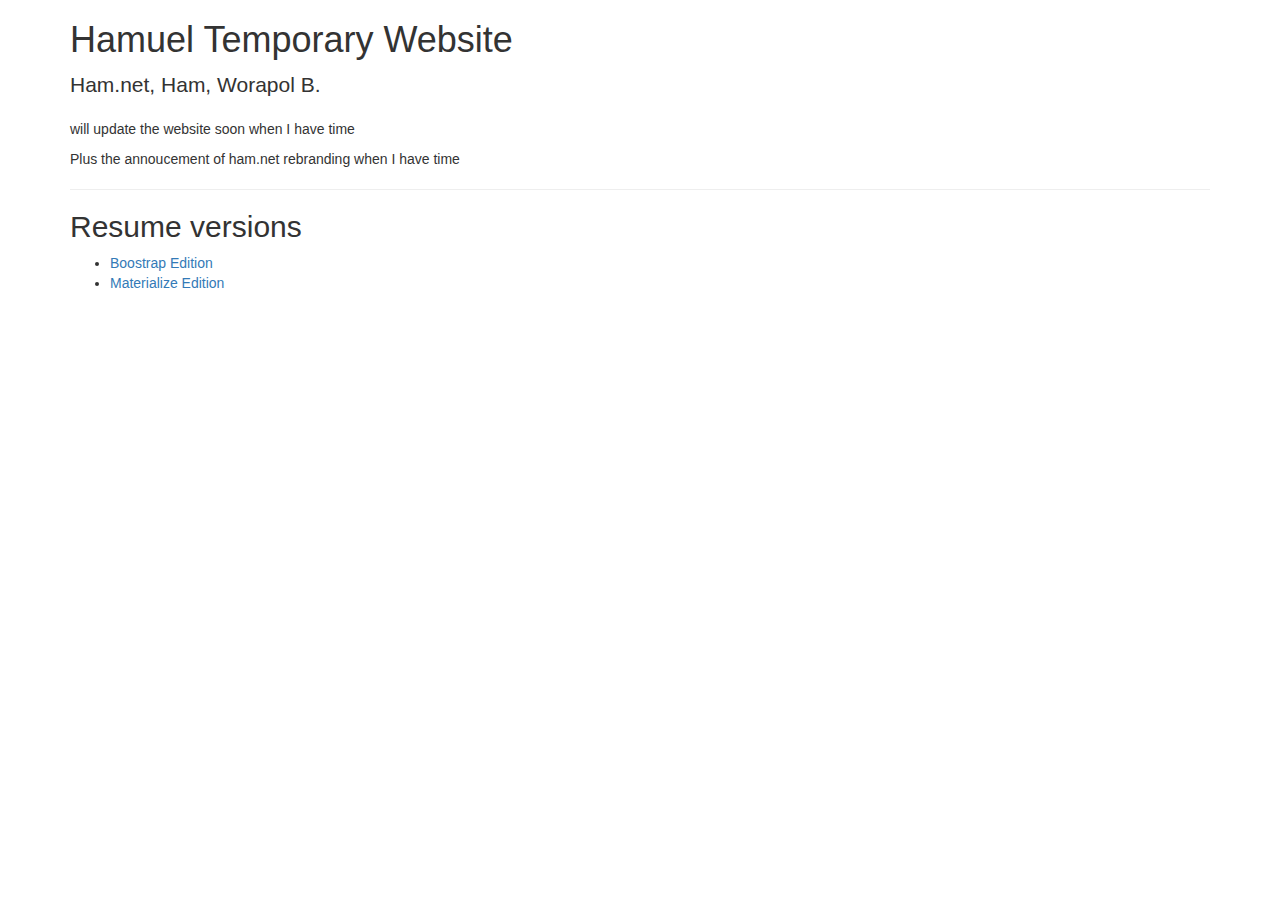
<file: index.html>
<!DOCTYPE html>
<html>
  <head>
    <meta charset="utf-8">
    <title>Portal - Hamuel.me</title>
    <link rel="stylesheet" href="https://maxcdn.bootstrapcdn.com/bootstrap/3.3.7/css/bootstrap.min.css"
    integrity="sha384-BVYiiSIFeK1dGmJRAkycuHAHRg32OmUcww7on3RYdg4Va+PmSTsz/K68vbdEjh4u" crossorigin="anonymous">
  </head>
  <body>
    <div class="container">
      <h1>Hamuel Temporary Website</h1>
      <p class="lead">Ham.net, Ham, Worapol B.</p>

      <p>will update the website soon when I have time</p>
      <p>Plus the annoucement of ham.net rebranding when I have time</p>
      <hr>
      <h2>Resume versions</h2>
      <ul>
        <li><a href="bootstrap.html">Boostrap Edition</a></li>
        <li><a href="materialize.html">Materialize Edition</a></li>
      </ul>
    </div>

    <script src="https://code.jquery.com/jquery-3.1.1.min.js"
     integrity="sha256-hVVnYaiADRTO2PzUGmuLJr8BLUSjGIZsDYGmIJLv2b8="
  crossorigin="anonymous"></script>
    <script src="https://maxcdn.bootstrapcdn.com/bootstrap/3.3.7/js/bootstrap.min.js"
    integrity="sha384-Tc5IQib027qvyjSMfHjOMaLkfuWVxZxUPnCJA7l2mCWNIpG9mGCD8wGNIcPD7Txa" crossorigin="anonymous"></script>
  </body>
</html>
</file>
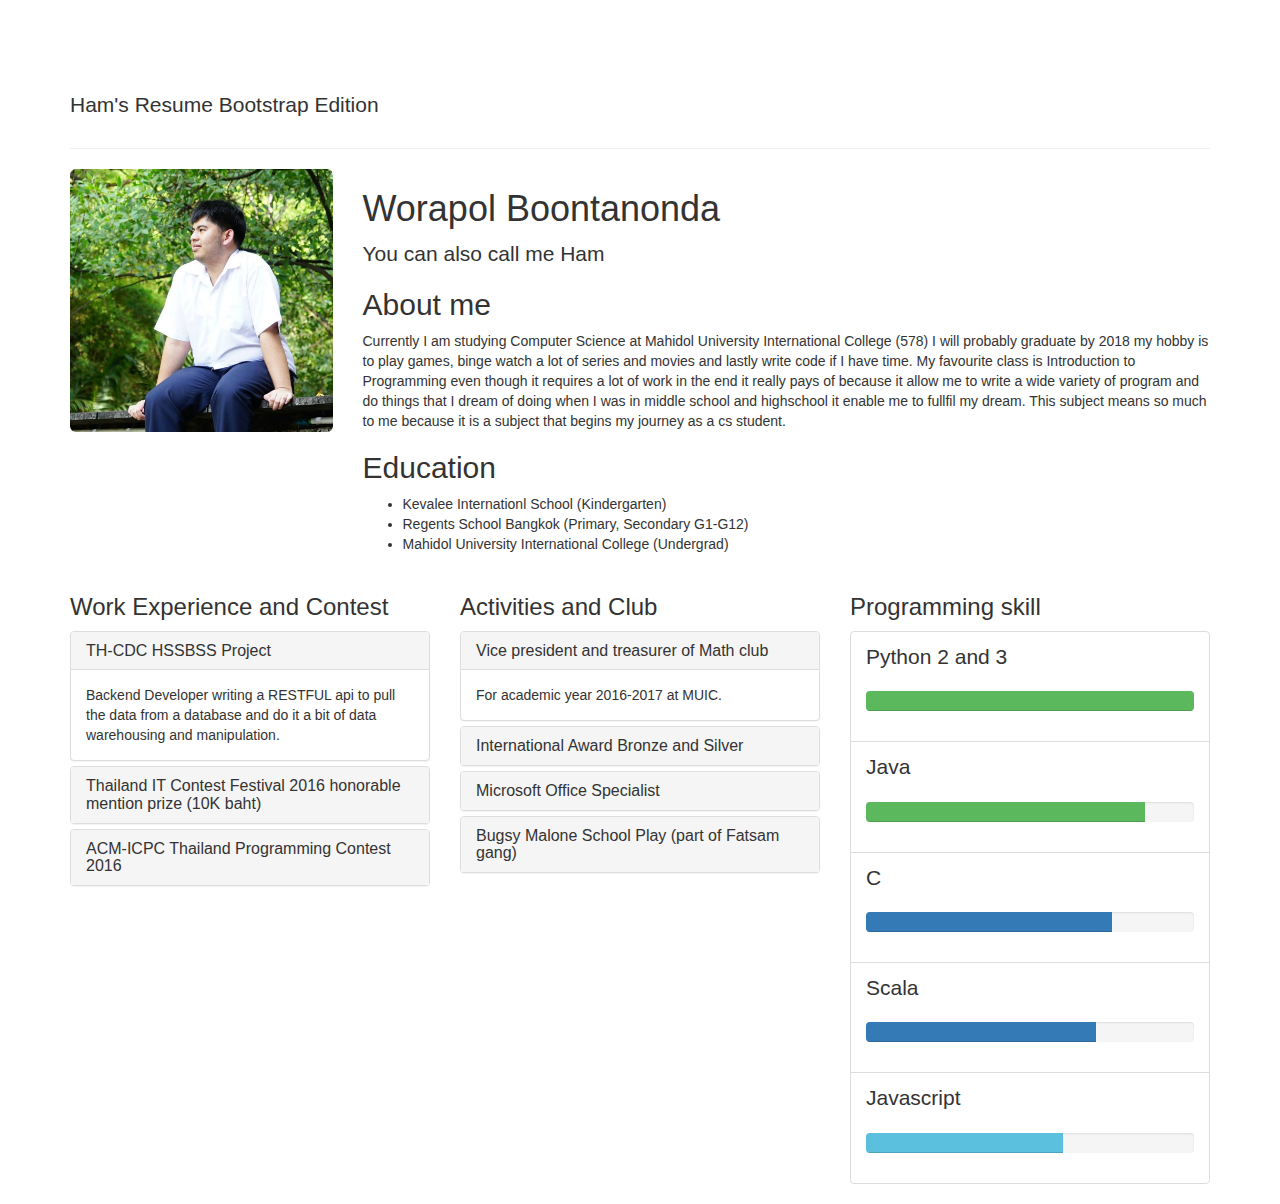
<file: bootstrap.html>
<!DOCTYPE html>
<html>
  <head>
    <meta charset="utf-8">
    <title>Worapol B. Resume - Bootstrap Edition</title>
    <link rel="stylesheet" href="https://maxcdn.bootstrapcdn.com/bootstrap/3.3.7/css/bootstrap.min.css"
    integrity="sha384-BVYiiSIFeK1dGmJRAkycuHAHRg32OmUcww7on3RYdg4Va+PmSTsz/K68vbdEjh4u" crossorigin="anonymous">
    <link rel="stylesheet" href="/assets/bsmain.css">
    <link rel="shortcut icon" href="https://getbootstrap.com/favicon.ico">


  </head>
  <body>
    <div class="container">

      <div class="page-header">
        <p class="lead"> Ham's Resume Bootstrap Edition </p>
      </div>
      <div class="row">
        <div class="col-md-3"><img src="images/ham_profile.jpg" class="img-responsive img-rounded" /></div>
        <div class="col-md-9">
          <h1> Worapol Boontanonda </h1>
          <p class="lead">You can also call me Ham</p>
          <h2>About me</h2>
          <p>
            Currently I am studying Computer Science at Mahidol University International College (578) I will probably
            graduate by 2018 my hobby is to play games, binge watch a lot of series and movies and lastly write code
            if I have time. My favourite class is Introduction to Programming even though it requires a lot of work in
            the end it really pays of because it allow me to write a wide variety of program and do things that I dream of
            doing when I was in middle school and highschool it enable me to fullfil my dream. This subject means so much
            to me because it is a subject that begins my journey as a cs student.
          </p>
          <h2>Education</h2>
          <ul>
            <li>Kevalee Internationl School (Kindergarten)</li>
            <li>Regents School Bangkok (Primary, Secondary G1-G12)</li>
            <li>Mahidol University International College (Undergrad)</li>
          </ul>
        </div>
      </div>
      <p></p>
      <div class="row">
        <div class="col-md-4"><h3>Work Experience and Contest</h3><div class="panel-group" id="work-exp">
  <div class="panel panel-default">
    <div class="panel-heading">
      <h4 class="panel-title">
        <a data-toggle="collapse" data-parent="#work-exp" href="#collapse1">
        TH-CDC HSSBSS Project</a>
      </h4>
    </div>
    <div id="collapse1" class="panel-collapse collapse in">
      <div class="panel-body">Backend Developer writing a RESTFUL api
      to pull the data from a database and do it a bit of data warehousing and manipulation.</div>
    </div>
  </div>
  <div class="panel panel-default">
    <div class="panel-heading">
      <h4 class="panel-title">
        <a data-toggle="collapse" data-parent="#work-exp" href="#collapse2">
        Thailand IT Contest Festival 2016 honorable mention prize (10K baht)</a>
      </h4>
    </div>
    <div id="collapse2" class="panel-collapse collapse">
      <div class="panel-body">Developing an Arm Rehabilitator Device
        (I am in charge of making the game for it which is a whack-a-mole game)
        <p></p>
        <img src="/images/it_contest.jpg" alt="" class="img-responsive">
      </div>
    </div>
  </div>
  <div class="panel panel-default">
    <div class="panel-heading">
      <h4 class="panel-title">
        <a data-toggle="collapse" data-parent="#work-exp" href="#collapse3">
        ACM-ICPC Thailand Programming Contest 2016</a>
      </h4>
    </div>
    <div id="collapse3" class="panel-collapse collapse">
      <div class="panel-body">Take place at Mahasarakham University
        participate as muic_kiddiescript
      <img src="/images/acm_onsite.jpg" alt="" class="img-responsive"></div>
    </div>
  </div>
  </div></div>
        <div class="col-md-4"><h3>Activities and Club</h3><div class="panel-group" id="class-act">
          <div class="panel panel-default">
            <div class="panel-heading">
              <h4 class="panel-title">
                <a data-toggle="collapse" data-parent="#class-act" href="#collapse4">
                Vice president and treasurer of Math club</a>
              </h4>
            </div>
            <div id="collapse4" class="panel-collapse collapse in">
              <div class="panel-body">For academic year 2016-2017 at MUIC.</div>
            </div>
          </div>
          <div class="panel panel-default">
            <div class="panel-heading">
              <h4 class="panel-title">
                <a data-toggle="collapse" data-parent="#class-act" href="#collapse5">
                International Award Bronze and Silver</a>
              </h4>
            </div>
            <div id="collapse5" class="panel-collapse collapse">
              <div class="panel-body">for more information visit this <a href="http://www.intaward.org/about-the-award">link</a> earn
              while study at The Regents School Thailand Bangkok
              this link to the video I did for the silver award <a href="https://www.youtube.com/watch?v=LTpeI4zcikU">click here</a>
              <div class="embed-responsive embed-responsive-16by9">
              <iframe width="560" height="315" src="https://www.youtube.com/embed/LTpeI4zcikU" frameborder="0" allowfullscreen></iframe>
            </div>
            </div>
            </div>
          </div>
          <div class="panel panel-default">
            <div class="panel-heading">
              <h4 class="panel-title">
                <a data-toggle="collapse" data-parent="#class-act" href="#collapse6">
                Microsoft Office Specialist</a>
              </h4>
            </div>
            <div id="collapse6" class="panel-collapse collapse">
              <div class="panel-body">For Access 2010 and Powerpoint 2010</div>
            </div>
          </div>
          <div class="panel panel-default">
            <div class="panel-heading">
              <h4 class="panel-title">
                <a data-toggle="collapse" data-parent="#class-act" href="#collapse7">
                Bugsy Malone School Play (part of Fatsam gang)</a>
              </h4>
            </div>
            <div id="collapse7" class="panel-collapse collapse">
              <div class="panel-body">Dance and sing in the school musical part of my creative side
              apart from programming and development only.
              <img src="/images/fatsam_gang.jpg" alt="" class="img-responsive">
              <p></p>
              <img src="/images/bugsy_sing.jpg" alt="" class="img-responsive">
            </div>
            </div>
          </div>

        </div></div>
        <div class="col-md-4"><h3>Programming skill</h3><ul class="list-group">
          <li class="list-group-item">
            <p class="lead">Python 2 and 3</p>
            <div class="progress">
                <div class="progress-bar progress-bar-success" role="progressbar" aria-valuenow="100" aria-valuemin="0" aria-valuemax="100" style="width: 100%;">
                    <span class="sr-only">100% Proficiency</span>
                </div>
            </div>
          </li>
          <li class="list-group-item">
            <p class="lead">Java</p>
            <div class="progress">
                <div class="progress-bar progress-bar-success" role="progressbar" aria-valuenow="85" aria-valuemin="0" aria-valuemax="100" style="width: 85%;">
                    <span class="sr-only">85% Proficiency</span>
                </div>
            </div>
          </li>
          <li class="list-group-item">
            <p class="lead">C</p>
            <div class="progress">
                <div class="progress-bar" role="progressbar" aria-valuenow="75" aria-valuemin="0" aria-valuemax="100" style="width: 75%;">
                    <span class="sr-only">75% Proficiency</span>
                </div>
            </div>
          </li>
          <li class="list-group-item">
            <p class="lead">Scala</p>
            <div class="progress">
                <div class="progress-bar" role="progressbar" aria-valuenow="70" aria-valuemin="0" aria-valuemax="100" style="width: 70%;">
                    <span class="sr-only">70% Proficiency</span>
                </div>
            </div>
          </li>
          <li class="list-group-item">
            <p class="lead">Javascript</p>
            <div class="progress">
                <div class="progress-bar progress-bar-info" role="progressbar" aria-valuenow="60" aria-valuemin="0" aria-valuemax="100" style="width: 60%;">
                    <span class="sr-only">60% Proficiency</span>
                </div>
            </div>
          </li>
        </ul></div>
      </div>
      <div class="row">


    </div>
    <script src="https://code.jquery.com/jquery-3.1.1.min.js"
     integrity="sha256-hVVnYaiADRTO2PzUGmuLJr8BLUSjGIZsDYGmIJLv2b8="
  crossorigin="anonymous"></script>
    <script src="https://maxcdn.bootstrapcdn.com/bootstrap/3.3.7/js/bootstrap.min.js"
    integrity="sha384-Tc5IQib027qvyjSMfHjOMaLkfuWVxZxUPnCJA7l2mCWNIpG9mGCD8wGNIcPD7Txa" crossorigin="anonymous"></script>
  </body>
</html>
</file>
<file: assets/bsmain.css>
body {
  padding-top: 50px;
}
.starter-template {
  padding: 40px 15px;
  text-align: center;
}
</file>
